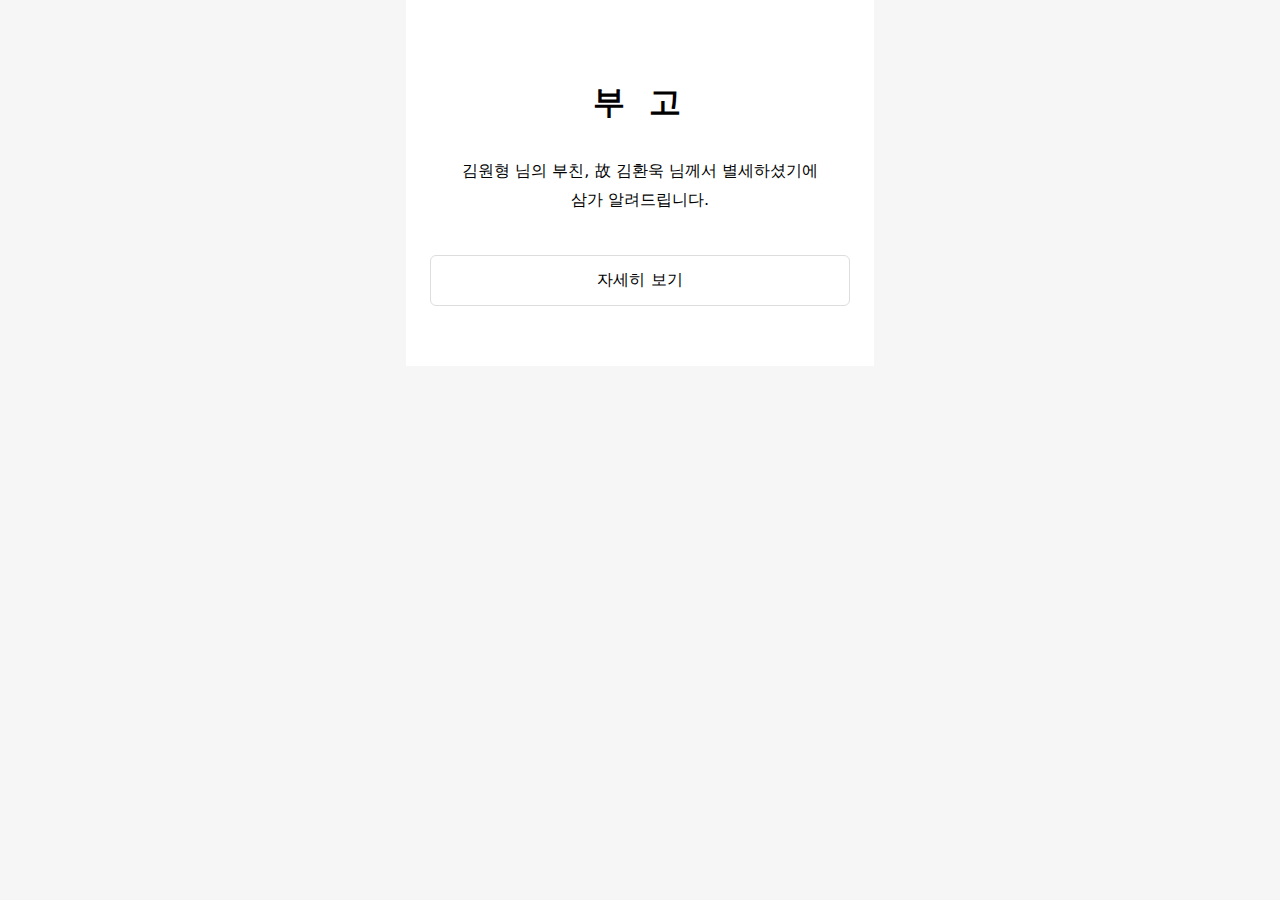
<file: index.html>
<!doctype html>
<html lang="ko">
<head>
  <meta charset="utf-8">
  <title>부고 안내</title>
  <meta name="viewport" content="width=device-width, initial-scale=1">
  <meta name="robots" content="noindex, nofollow">
  <style>
    body {
      margin: 0;
      background: #f6f6f6;
      font-family: system-ui, "Noto Sans KR", sans-serif;
    }
    .wrap {
      max-width: 420px;
      margin: 0 auto;
      background: #fff;
      padding: 60px 24px;
      text-align: center;
    }
    h1 {
      letter-spacing: 0.2em;
      margin-bottom: 32px;
    }
    .desc {
      line-height: 1.8;
      margin-bottom: 40px;
    }
    a.btn {
      display: block;
      text-decoration: none;
      border: 1px solid #ddd;
      padding: 14px;
      border-radius: 6px;
      color: #000;
      font-size: 16px;
    }
  </style>
</head>
<body>
<div class="wrap index-wrap">
  <h1>부 고</h1>
  <p class="desc">
    김원형 님의 부친, 故 김환욱 님께서 별세하셨기에<br>
    삼가 알려드립니다.
  </p>
  <a class="btn" href="description.html">자세히 보기</a>
</div>
</body>
</html>
</file>
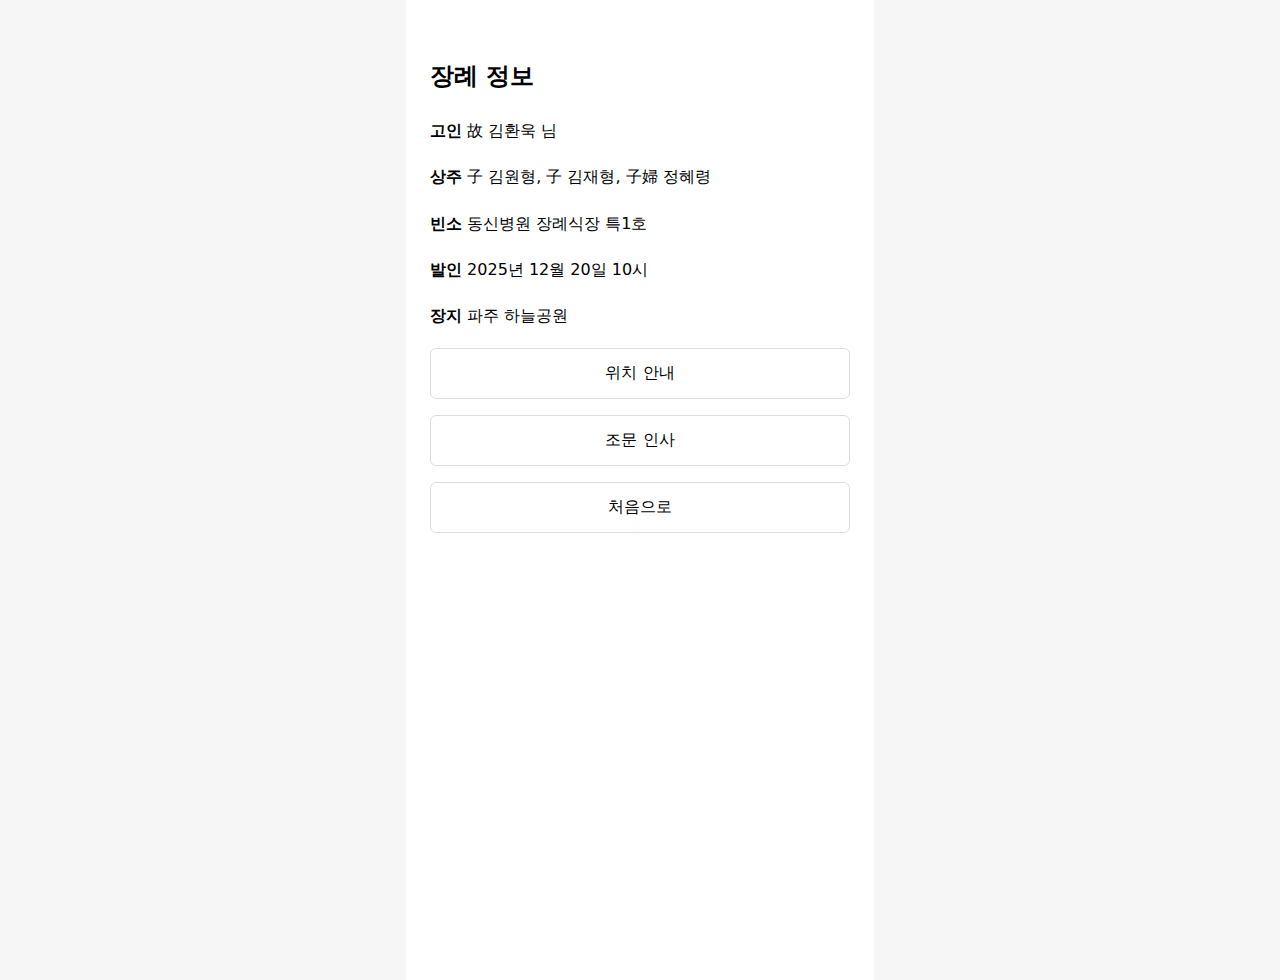
<file: description.html>
<!doctype html>
<html lang="ko">
<head>
  <meta charset="utf-8">
  <title>장례 정보</title>
  <meta name="viewport" content="width=device-width, initial-scale=1">
  <meta name="robots" content="noindex, nofollow">
  <style>
    body { margin:0; background:#f6f6f6; font-family:system-ui; }
    .wrap {
      max-width:420px;
      margin:0 auto;
      background:#fff;
      padding:40px 24px;
      min-height:100vh;
    }
    h2 { margin-bottom:24px; }
    .info { line-height:1.9; }
    .menu a {
      display:block;
      margin-top:16px;
      padding:14px;
      border:1px solid #ddd;
      border-radius:6px;
      text-decoration:none;
      color:#000;
      text-align:center;
    }
  </style>
</head>
<body>
<div class="wrap">
  <h2>장례 정보</h2>

  <div class="info">
    <p><b>고인</b> 故 김환욱 님</p>
    <p><b>상주</b> 子 김원형, 子 김재형, 子婦 정혜령</p>
    <p><b>빈소</b> 동신병원 장례식장 특1호</p>
    <p><b>발인</b> 2025년 12월 20일 10시</p>
    <p><b>장지</b> 파주 하늘공원</p>
  </div>

  <div class="menu">
    <a href="location.html">위치 안내</a>
    <a href="transfer.html">조문 인사</a>
    <a href="index.html">처음으로</a>
  </div>
</div>
</body>
</html>
</file>
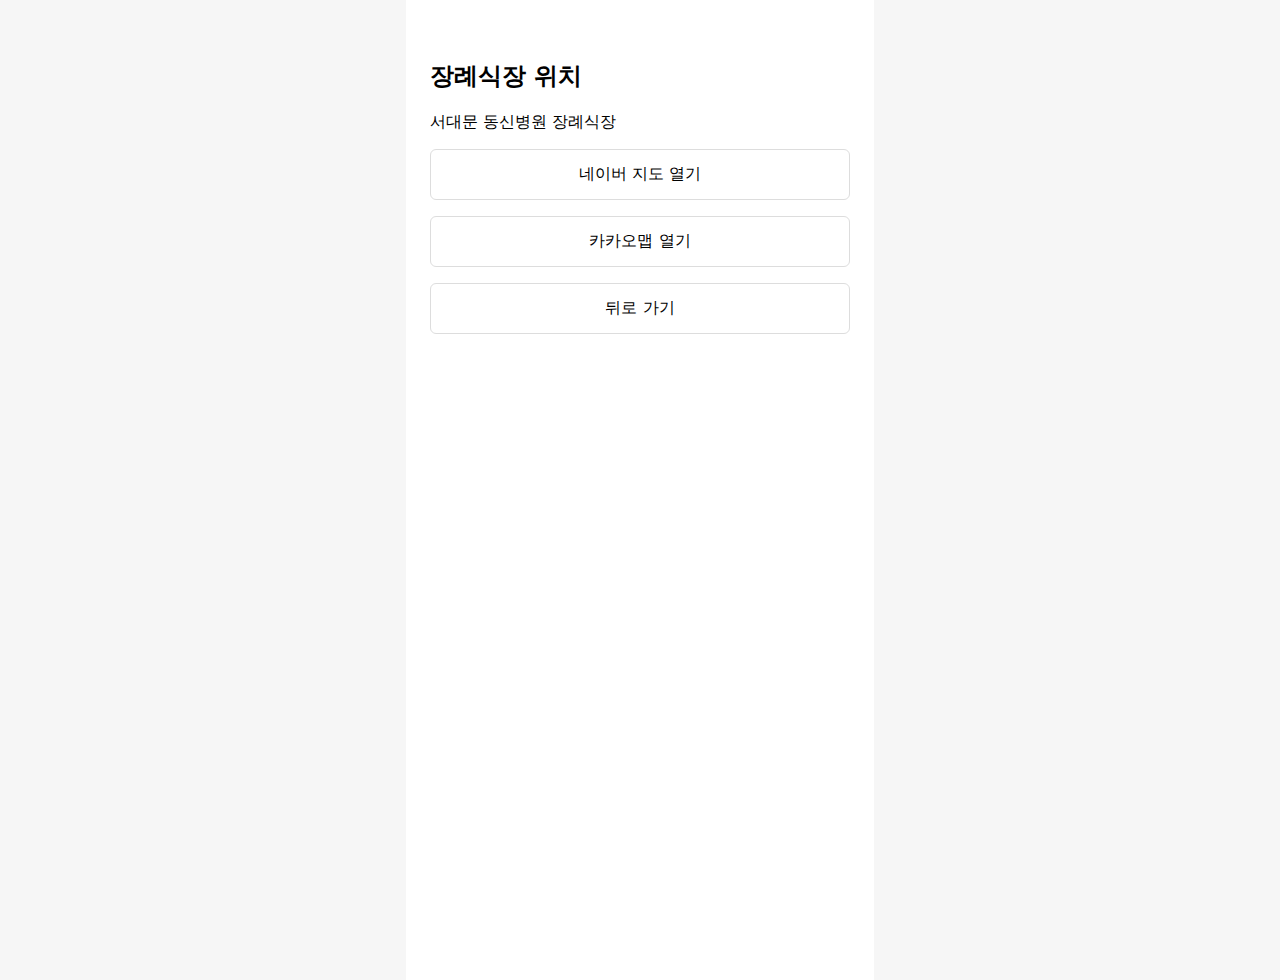
<file: location.html>
<!doctype html>
<html lang="ko">
<head>
  <meta charset="utf-8">
  <title>위치 안내</title>
  <meta name="viewport" content="width=device-width, initial-scale=1">
  <meta name="robots" content="noindex, nofollow">
  <style>
    body { margin:0; background:#f6f6f6; font-family:system-ui; }
    .wrap {
      max-width:420px;
      margin:0 auto;
      background:#fff;
      padding:40px 24px;
      min-height:100vh;
    }
    a {
      display:block;
      margin-top:16px;
      padding:14px;
      border:1px solid #ddd;
      border-radius:6px;
      text-decoration:none;
      color:#000;
      text-align:center;
    }
  </style>
</head>
<body>
<div class="wrap">
  <h2>장례식장 위치</h2>

  <p>서대문 동신병원 장례식장</p>

  <a href="https://naver.me/xFLaItAT" target="_blank">
  네이버 지도 열기
  </a>

  <a href="https://place.map.kakao.com/15450856" target="_blank">
  카카오맵 열기
  </a>

  <a href="description.html">뒤로 가기</a>
</div>
</body>
</html>
</file>
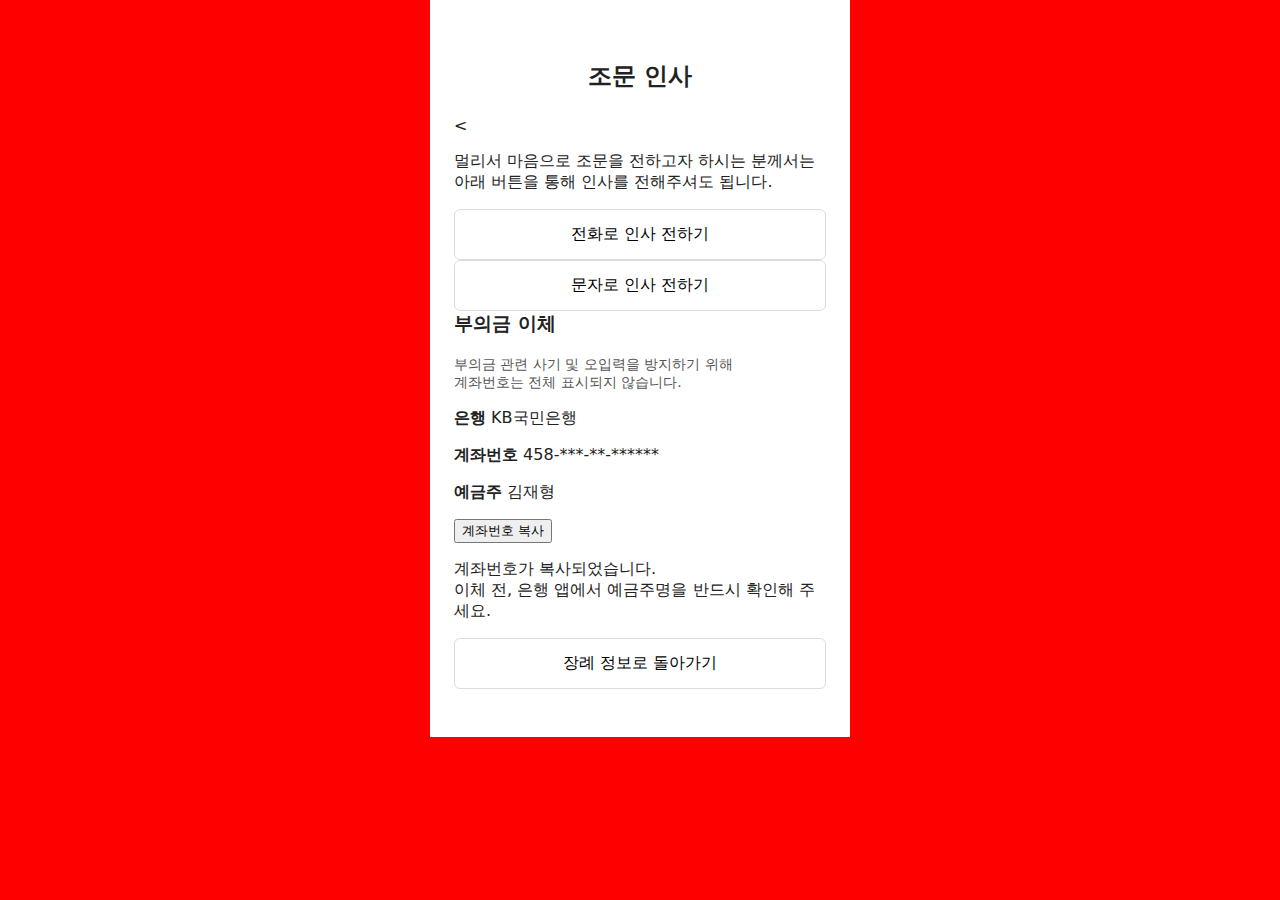
<file: transfer.html>
<!doctype html>
<html lang="ko">
<head>
  <meta charset="utf-8">
  <title>조문 인사</title>
  <meta name="viewport" content="width=device-width, initial-scale=1">
  <meta name="robots" content="noindex, nofollow">
  <link rel="stylesheet" href="style.css">
</head>

<body>
  <div class="wrap">

    <h2 style="text-align:center;margin-bottom:24px;">조문 인사</h2>

    <!-- 상단: 조문 인사 -->
    <div class="box"><
      <p style="margin-bottom:16px;">
        멀리서 마음으로 조문을 전하고자 하시는 분께서는<br>
        아래 버튼을 통해 인사를 전해주셔도 됩니다.
      </p>

  <a href="tel:01028461177" class="btn">전화로 인사 전하기</a>
  <a href="sms:01028461177" class="btn">문자로 인사 전하기</a>
    </div>

    <!-- 하단: 부의금 이체 -->
    <div class="box">
      <h3 style="margin-top:0;">부의금 이체</h3>

      <p style="font-size:14px;color:#555;">
        부의금 관련 사기 및 오입력을 방지하기 위해<br>
        계좌번호는 전체 표시되지 않습니다.
      </p>

      <p><b>은행</b> KB국민은행</p>
      <p><b>계좌번호</b> 458-***-**-******</p>
      <p><b>예금주</b> 김재형</p>

      <button onclick="copyAccount()">계좌번호 복사</button>

      <p id="msg" class="msg">
        계좌번호가 복사되었습니다.<br>
        이체 전, 은행 앱에서 예금주명을 반드시 확인해 주세요.
      </p>
    </div>

    <a href="description.html" class="btn">장례 정보로 돌아가기</a>

  </div>

  <script>
    function copyAccount() {
      const accountNumber = "458-301-01-382114";

      if (!confirm("계좌번호를 복사하시겠습니까?\n이체 전 예금주를 반드시 확인해 주세요.")) {
        return;
      }

      navigator.clipboard.writeText(accountNumber).then(() => {
        document.getElementById("msg").style.display = "block";
      }).catch(() => {
        alert("계좌번호 복사에 실패했습니다.\n직접 입력해 주세요.");
      });
    }
  </script>
</body>
</html>
</file>
<file: style.css>
body { background: red !important; }

/* reset */
* {
  box-sizing: border-box;
}

body {
  margin: 0;
  background: #f6f6f6;
  font-family: system-ui, -apple-system, BlinkMacSystemFont,
               "Apple SD Gothic Neo", "Noto Sans KR", sans-serif;
  color: #222;
}

/* layout */
.wrap {
  max-width: 420px;
  margin: 0 auto;
  background: #fff;
  padding: 40px 24px 48px;
}

/* titles */
h1 {
  text-align: center;
  letter-spacing: 0.2em;
  margin: 0 0 32px;
}

/* text */
.desc {
  line-height: 1.8;
  margin-bottom: 40px;
  text-align: center;
}

/* button */
a.btn {
  display: block;
  text-align: center;
  text-decoration: none;
  color: #000;
  border: 1px solid #ddd;
  border-radius: 6px;
  padding: 14px;
  font-size: 16px;
}

/* footer image */
.footer-image {
  margin-top: auto;
  height: 140px;
  background-image: url("assets/bugo01.png");
  background-repeat: no-repeat;
  background-position: center bottom;
  background-size: contain;
  opacity: 0.35;
}

/* index page only */
.index-wrap {
  height: 100vh;
  padding-bottom: 0;
  overflow: hidden;

  display: flex;
  flex-direction: column;
}
</file>
